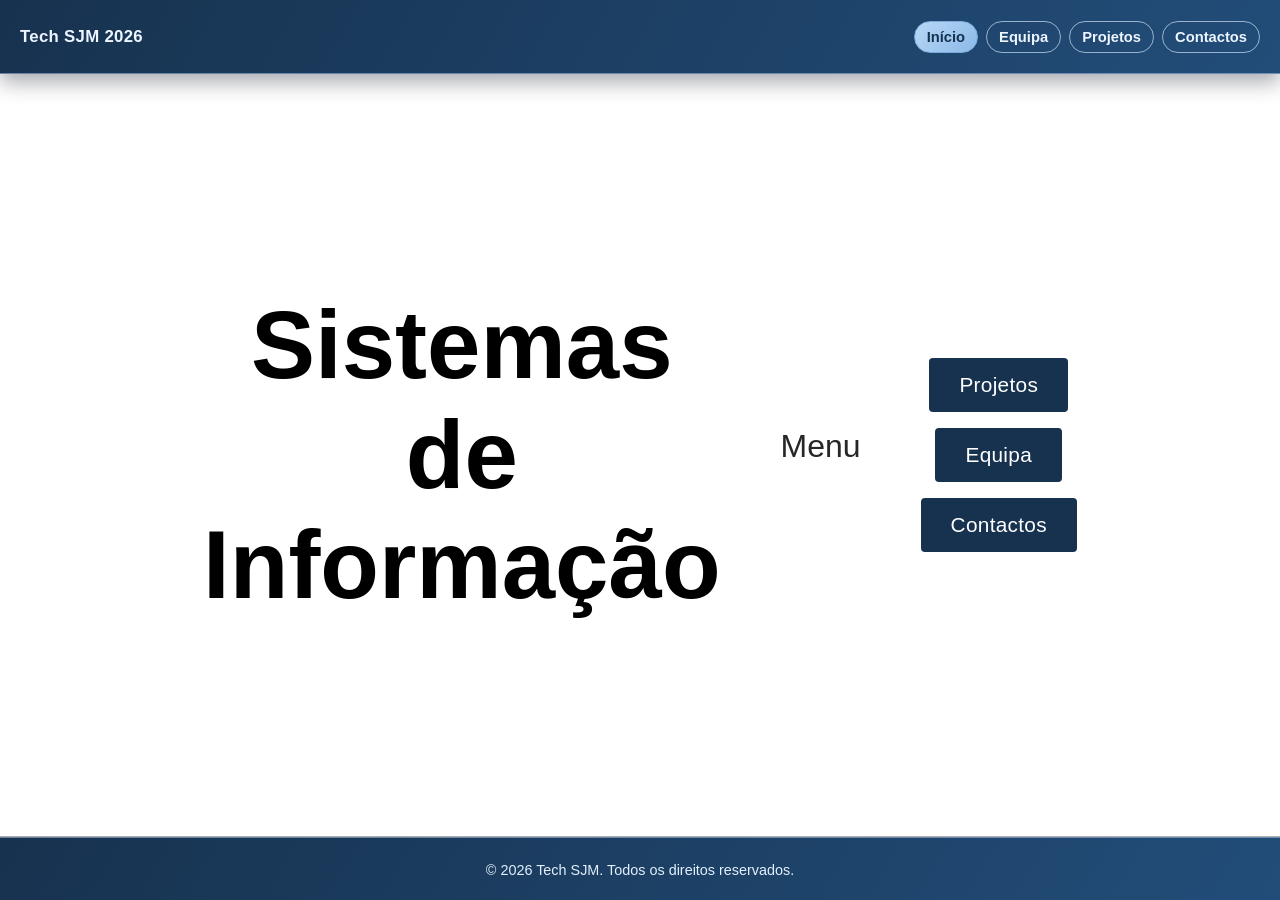
<file: index.html>
<!DOCTYPE html>
<html lang="en">
<head>
    <meta charset="UTF-8">
    <meta name="viewport" content="width=device-width, initial-scale=1.0">
    <link rel="stylesheet" href="css/layout.css">
    <link rel="stylesheet" href="css/styles.css">
    
    <title>Página Principal</title>
</head>
<body class="projects-page has-fixed-layout">
    <nav class="site-menu" aria-label="Menu principal">
        <iframe src="/pages/layout.html?section=menu&page=index" title="Menu principal"></iframe>
    </nav>

<main>
<div class="hero">
    <h1 id="maintitle"> Sistemas de <br>Informação</h1>
    <p class="hero-subtitle"> Menu</p>

 <div class="button-group">
                <button class="btn btn-primary"><a href="/pages/projetos.html">Projetos</a></button>
               
                <button class="btn btn-primary"><a href="/pages/equipa.html">Equipa</a></button>
             
                <button class="btn btn-primary"><a href="/pages/contactos.html">Contactos</a></button>
    </div>
</main>

    <footer class="site-footer">
        <iframe src="../pages/layout.html?section=footer" title="Rodape"></iframe>
    </footer>

</body>
</html>
</file>
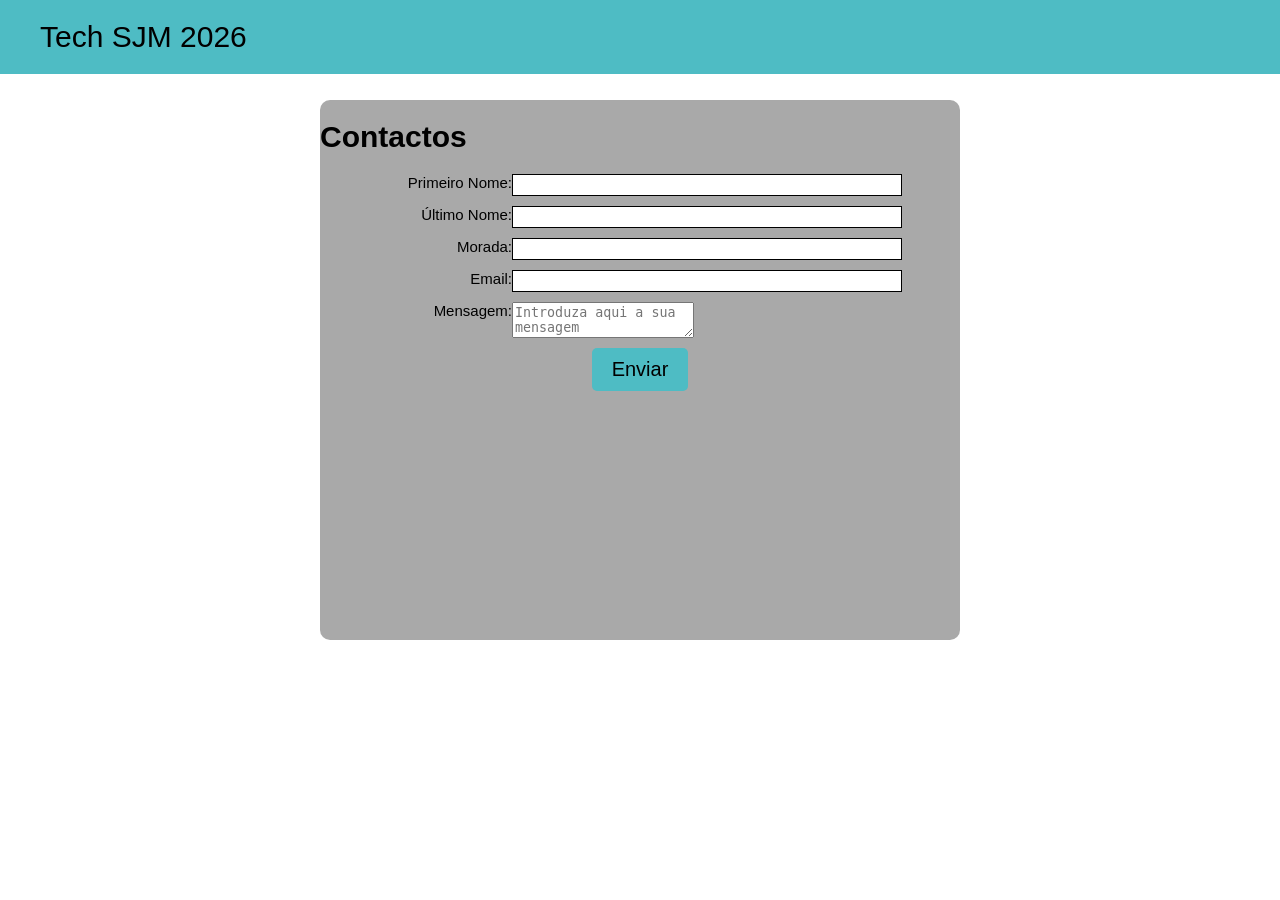
<file: contactos.html>
<!DOCTYPE html>
<html lang="en">
<head>
    <meta charset="UTF-8">
    <meta name="viewport" content="width=device-width, initial-scale=1.0">
    <title>Contactos</title>
</head>
<link rel="stylesheet" href="styles.css">
<body>
    <header> Tech SJM 2026</header>
   <div class = "caixaCorpo">
        <div class="caixaContacto">
            <h1>Contactos</h1>
            <div class="primeiroNome">
                <label for="primeiroNome">Primeiro Nome:</label>
                <input type="text" id="primeiroNome" name="primeiroNome">
            </div>

            <div class="ultimoNome">
                <label for="ultimoNome">Último Nome:</label>
                <input type="text" id="ultimoNome" name="ultimoNome">
            </div>

            <div class="morada">
                <label for="morada"> Morada:</label>
                <input type="text" id="morada" name="morada">
            </div>

            <div class="email">
                <label for="email">Email:</label>
                <input type="email" id="email" name="email">
            </div>

            <div class="mensagem">
                <label for="mensagem">Mensagem:</label>
                <textarea id="mensagem" placeholder="Introduza aqui a sua mensagem" name="mensagem"></textarea>
            </div>

            <div class="botao">
                <button class="btn-submit">Enviar</button>
            </div>
        </div>
   </div>
    
</body>
</html>
</file>
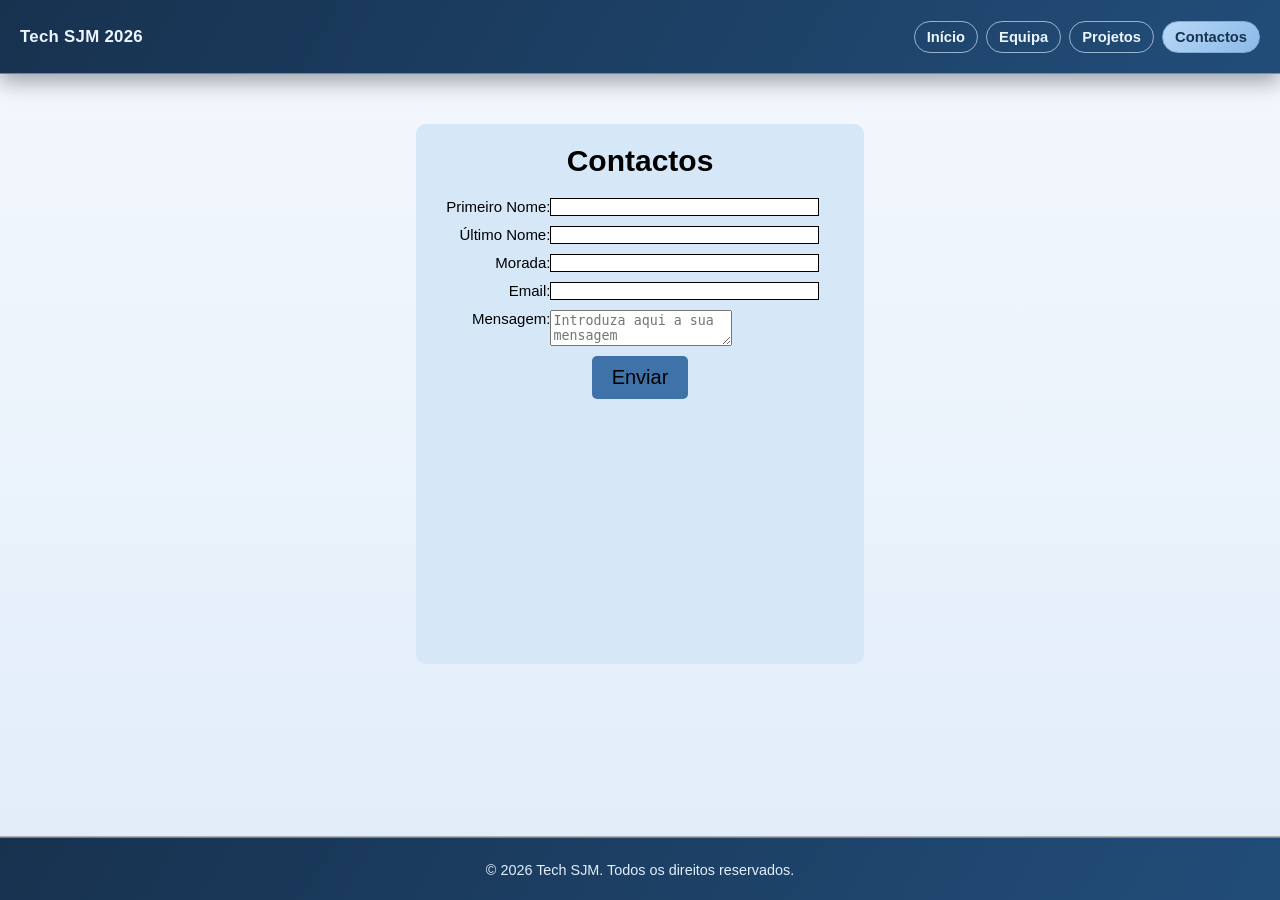
<file: pages/contactos.html>
<head>
    <meta charset="UTF-8">
    <meta name="viewport" content="width=device-width, initial-scale=1.0">
    <title>Projetos</title>
    <link rel="stylesheet" href="../css/layout.css">
    <!-- <link rel="stylesheet" href="../css/styles.css"> -->
    <link rel="stylesheet" href="../css/projetos.css">
    <link rel="stylesheet" href="../css/contactos.css">
</head>
<body class="projects-page has-fixed-layout">
    <nav class="site-menu" aria-label="Menu principal">
        <iframe src="layout.html?section=menu&page=contactos" title="Menu principal"></iframe>
    </nav>
    
   <div class = "caixaCorpo">

        <div class="caixaContacto">
            <div class="tituloContactos"><h1>Contactos</h1></div>
            <div class="primeiroNome">
                <label for="primeiroNome">Primeiro Nome:</label>
                <input type="text" id="primeiroNome" name="primeiroNome">
            </div>

            <div class="ultimoNome">
                <label for="ultimoNome">Último Nome:</label>
                <input type="text" id="ultimoNome" name="ultimoNome">
            </div>

            <div class="morada">
                <label for="morada"> Morada:</label>
                <input type="text" id="morada" name="morada">
            </div>

            <div class="email">
                <label for="email">Email:</label>
                <input type="email" id="email" name="email">
            </div>

            <div class="mensagem">
                <label for="mensagem">Mensagem:</label>
                <textarea id="mensagem" placeholder="Introduza aqui a sua mensagem" name="mensagem"></textarea>
            </div>

            <div id="mensagemStatus"> </div>

            <div class="botao">
                <button id="btnSubmit" class="btn-submit">Enviar</button>
            </div>
        </div>
   </div>
    <footer class="site-footer">
        <iframe src="layout.html?section=footer" title="Rodape"></iframe>
    </footer>
   <script src="../js/contactos.js"></script>

</body>
</html>
</file>
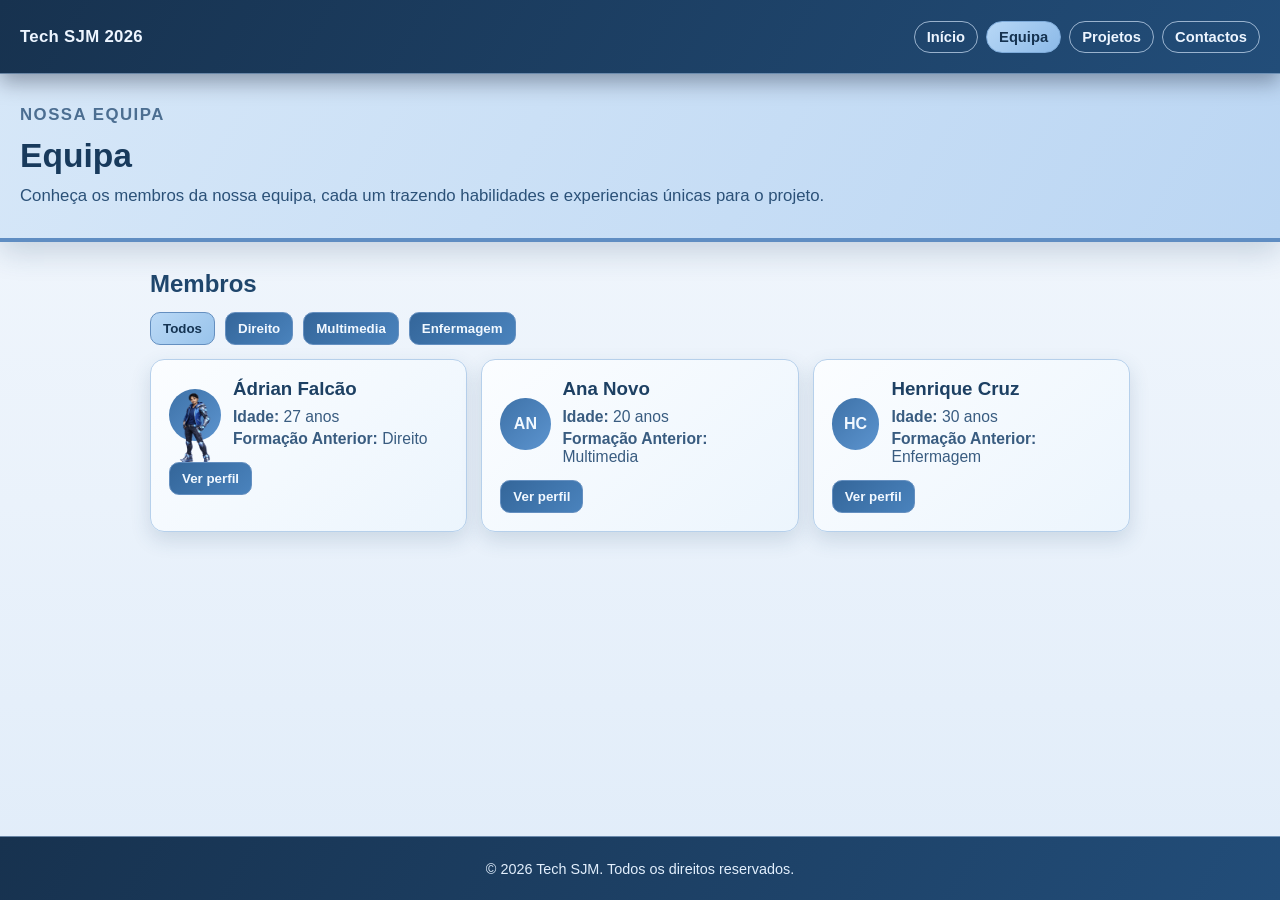
<file: pages/equipa.htm>
<!DOCTYPE html>
<html lang="en">
<head>
    <meta charset="UTF-8">
    <meta name="viewport" content="width=device-width, initial-scale=1.0">
    <title>Equipa</title>
    <link rel="stylesheet" href="../css/layout.css">
    <!-- <link rel="stylesheet" href="../css/styles.css"> -->
    <link rel="stylesheet" href="../css/equipa.css">
</head>
<body class="team-page has-fixed-layout">
    <nav class="site-menu" aria-label="Menu principal">
        <iframe src="layout.html?section=menu&page=equipa" title="Menu principal"></iframe>
    </nav>

    <header class="team-hero">
        <p class="team-kicker">Nossa Equipa</p>
        <h1>Equipa</h1>
        <p>Conheça os membros da nossa equipa, cada um trazendo habilidades e experiencias únicas para o projeto.</p>
    </header>

    <main class="team-content">
        <h2>Membros</h2>
        <div class="team-filters">
            <button class="filter-btn active" type="button" data-filter="all">Todos</button>
            <button class="filter-btn" type="button" data-filter="direito">Direito</button>
            <button class="filter-btn" type="button" data-filter="multimedia">Multimedia</button>
            <button class="filter-btn" type="button" data-filter="enfermagem">Enfermagem</button>
        </div>
        <section class="members-grid">
            <article class="member-card" data-area="direito">
                <div class="member-header">
                    <div class="member-avatar">
                        <img src="../galeria/Avatars/Adrian.png" alt="Foto de Ádrian Falcão">
                    </div>
                    <div class="member-summary">
                        <h3>Ádrian Falcão</h3>
                        <p><strong>Idade:</strong> 27 anos</p>
                        <p><strong>Formação Anterior:</strong> Direito</p>
                    </div>
                </div>
                <div class="member-actions">
                    <button class="filter-btn" type="button" data-member-toggle="adrian">Ver perfil</button>
                </div>
                <div class="member-details" id="adrian">
                    <p>Interesses: lógica, estrutura de conteudo e organização de produto digital.</p>
                </div>
            </article>

            <article class="member-card" data-area="multimedia">
                <div class="member-header">
                    <div class="member-avatar">AN</div>
                    <div class="member-summary">
                        <h3>Ana Novo</h3>
                        <p><strong>Idade:</strong> 20 anos</p>
                        <p><strong>Formação Anterior:</strong> Multimedia</p>
                    </div>
                </div>
                <div class="member-actions">
                    <button class="filter-btn" type="button" data-member-toggle="ana">Ver perfil</button>
                </div>
                <div class="member-details" id="ana">
                    <p>Interesses: design visual, composição gráfica e experiência de utilizador.</p>
                </div>
            </article>

            <article class="member-card" data-area="enfermagem">
                <div class="member-header">
                    <div class="member-avatar">HC</div>
                    <div class="member-summary">
                        <h3>Henrique Cruz</h3>
                        <p><strong>Idade:</strong> 30 anos</p>
                        <p><strong>Formação Anterior:</strong> Enfermagem</p>
                    </div>
                </div>
                <div class="member-actions">
                    <button class="filter-btn" type="button" data-member-toggle="henrique">Ver perfil</button>
                </div>
                <div class="member-details" id="henrique">
                    <p>Interesses: resolucao de problemas, usabilidade e detalhe na execução técnica.</p>
                </div>
            </article>
        </section>
    </main>

    <footer class="site-footer">
        <iframe src="layout.html?section=footer" title="Rodape"></iframe>
    </footer>

<script src="../js/equipa.js"></script>
</body>
</html>
</file>
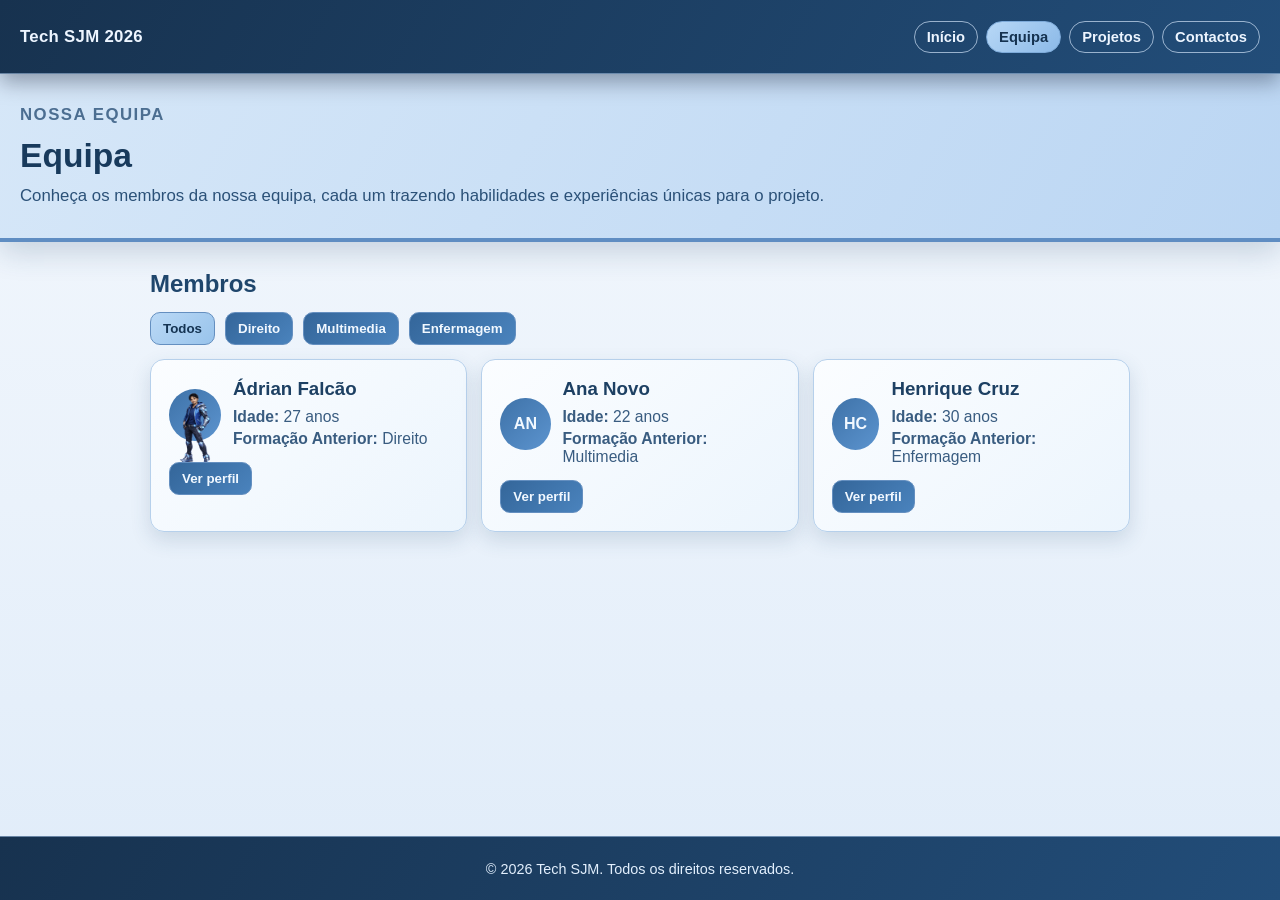
<file: pages/equipa.html>
<!DOCTYPE html>
<html lang="en">
<head>
    <meta charset="UTF-8">
    <meta name="viewport" content="width=device-width, initial-scale=1.0">
    <title>Equipa</title>
    <link rel="stylesheet" href="../css/layout.css">
    <link rel="stylesheet" href="../css/equipa.css">
</head>
<body class="team-page has-fixed-layout">
    <nav class="site-menu" aria-label="Menu principal">
        <iframe src="layout.html?section=menu&page=equipa" title="Menu principal"></iframe>
    </nav>

    <header class="team-hero">
        <p class="team-kicker">Nossa Equipa</p>
        <h1>Equipa</h1>
        <p>Conheça os membros da nossa equipa, cada um trazendo habilidades e experiências únicas para o projeto.</p>
    </header>

    <main class="team-content">
        <h2>Membros</h2>
        <div class="team-filters">
            <button class="filter-btn active" type="button" data-filter="all">Todos</button>
            <button class="filter-btn" type="button" data-filter="direito">Direito</button>
            <button class="filter-btn" type="button" data-filter="multimedia">Multimedia</button>
            <button class="filter-btn" type="button" data-filter="enfermagem">Enfermagem</button>
        </div>
        <section class="members-grid">
            <article class="member-card" data-area="direito">
                <div class="member-header">
                    <div class="member-avatar">
                        <img src="../galeria/Avatars/Adrian.png" alt="Avatar de Ádrian Falcão">
                    </div>
                    <div class="member-summary">
                        <h3>Ádrian Falcão</h3>
                        <p><strong>Idade:</strong> 27 anos</p>
                        <p><strong>Formação Anterior:</strong> Direito</p>
                    </div>
                </div>
                <div class="member-actions">
                    <button class="filter-btn" type="button" data-member-toggle="adrian">Ver perfil</button>
                </div>
                <div class="member-details" id="adrian">
                    <p>Interesses: lógica, estrutura de conteúdo e organização de produto digital.</p>
                </div>
            </article>

            <article class="member-card" data-area="multimedia">
                <div class="member-header">
                    <div class="member-avatar">AN</div>
                    <div class="member-summary">
                        <h3>Ana Novo</h3>
                        <p><strong>Idade:</strong> 22 anos</p>
                        <p><strong>Formação Anterior:</strong> Multimedia</p>
                    </div>
                </div>
                <div class="member-actions">
                    <button class="filter-btn" type="button" data-member-toggle="ana">Ver perfil</button>
                </div>
                <div class="member-details" id="ana">
                    <p>Interesses: design visual, composição gráfica e experiência de utilizador.</p>
                </div>
            </article>

            <article class="member-card" data-area="enfermagem">
                <div class="member-header">
                    <div class="member-avatar">HC</div>
                    <div class="member-summary">
                        <h3>Henrique Cruz</h3>
                        <p><strong>Idade:</strong> 30 anos</p>
                        <p><strong>Formação Anterior:</strong> Enfermagem</p>
                    </div>
                </div>
                <div class="member-actions">
                    <button class="filter-btn" type="button" data-member-toggle="henrique">Ver perfil</button>
                </div>
                <div class="member-details" id="henrique">
                    <p>Interesses: resolução de problemas, usabilidade e detalhe na execução técnica.</p>
                </div>
            </article>
        </section>
    </main>

    <footer class="site-footer">
        <iframe src="layout.html?section=footer" title="Rodapé"></iframe>
    </footer>

<script src="../js/equipa.js"></script>
</body>
</html>
</file>
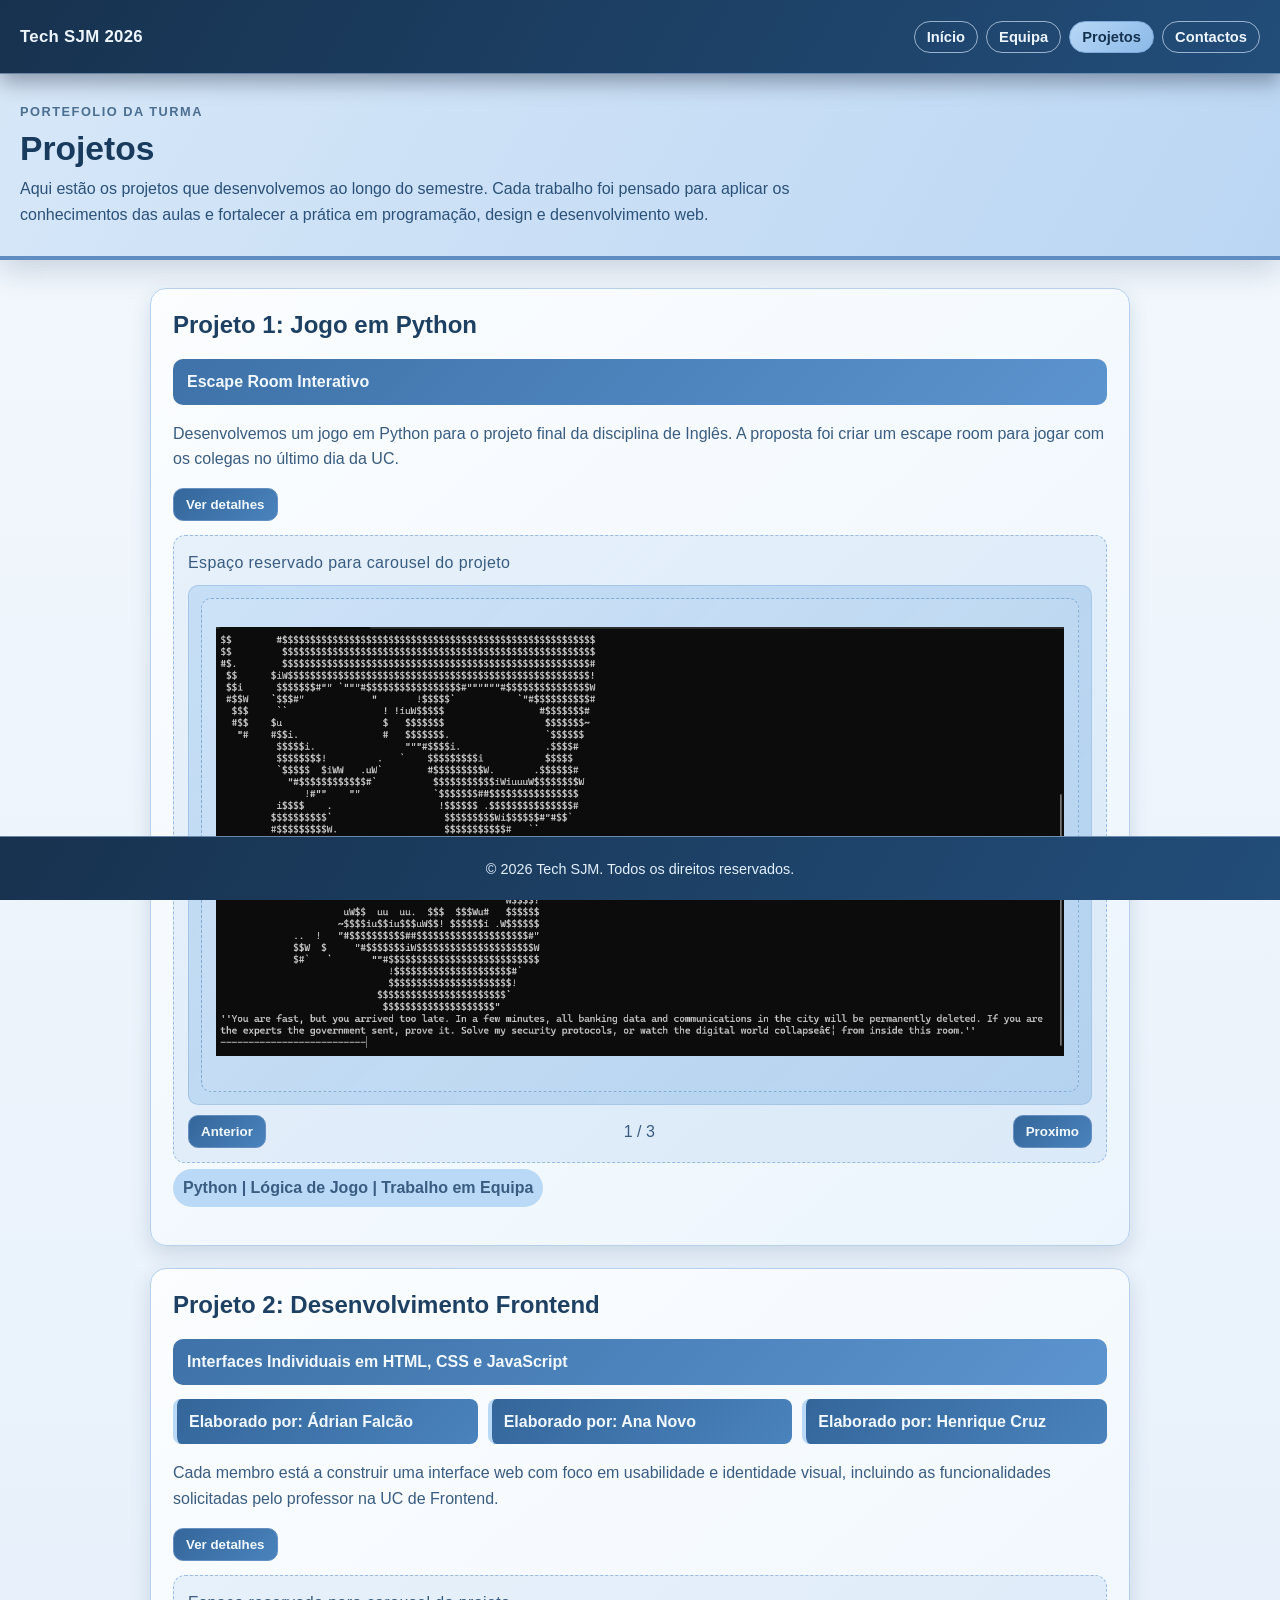
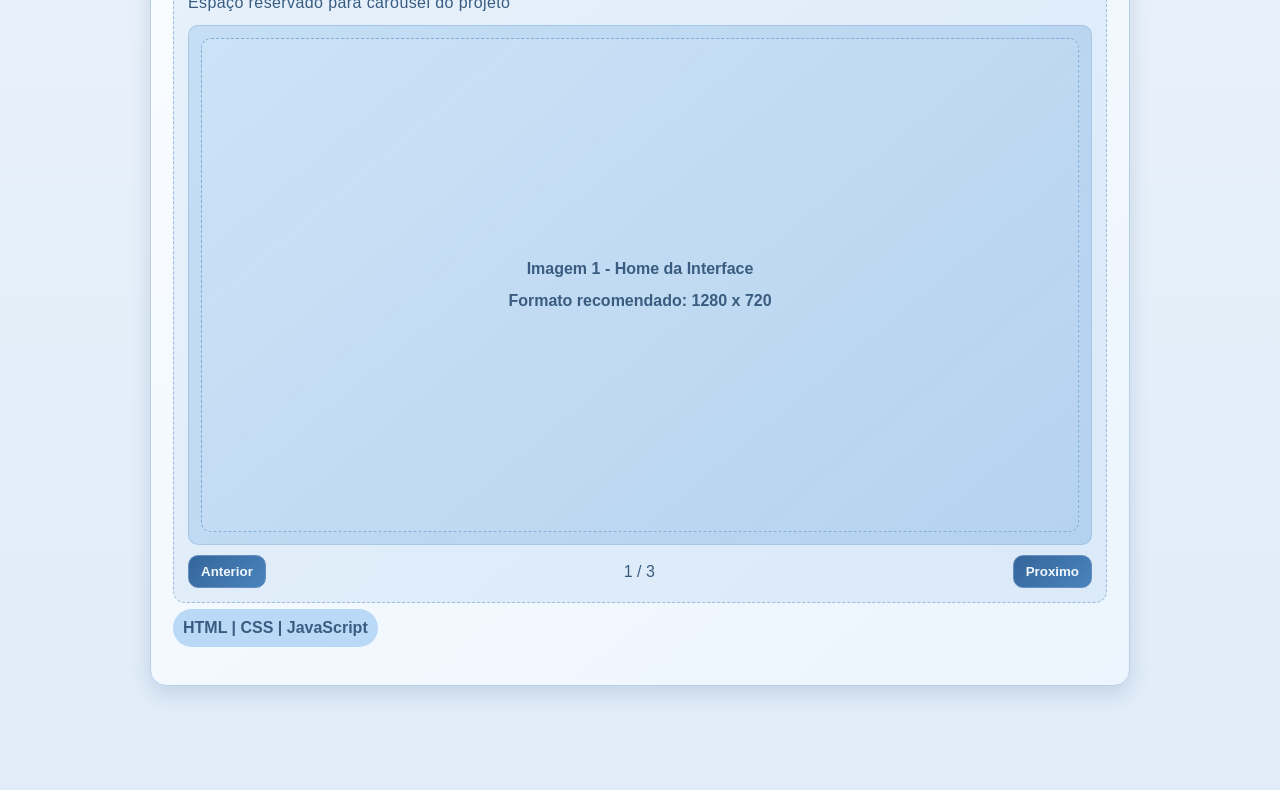
<file: pages/projetos.htm>
<!DOCTYPE html>
<html lang="en">
<head>
    <meta charset="UTF-8">
    <meta name="viewport" content="width=device-width, initial-scale=1.0">
    <title>Projetos</title>
    <link rel="stylesheet" href="../css/layout.css">
    <!-- <link rel="stylesheet" href="../css/styles.css"> -->
    <link rel="stylesheet" href="../css/projetos.css">
</head>
<body class="projects-page has-fixed-layout">
    <nav class="site-menu" aria-label="Menu principal">
        <iframe src="layout.html?section=menu&page=projetos" title="Menu principal"></iframe>
    </nav>

    <header class="projects-hero">
        <p class="projects-kicker">Portefolio da Turma</p>
        <h1>Projetos</h1>
        <p>
            Aqui estão os projetos que desenvolvemos ao longo do semestre. Cada trabalho foi pensado
            para aplicar os conhecimentos das aulas e fortalecer a prática em programação, design e
            desenvolvimento web.
        </p>
    </header>

    <main class="projects-content">
        <section class="project-card">
            <h2>Projeto 1: Jogo em Python</h2>
            <div class="project-media">Escape Room Interativo</div>
            <p>
                Desenvolvemos um jogo em Python para o projeto final da disciplina de Inglês. A proposta
                foi criar um escape room para jogar com os colegas no último dia da UC.
            </p>
            <div class="project-actions">
                <button class="action-btn" type="button" data-toggle="extra-jogo">Ver detalhes</button>
            </div>
            <div class="project-extra" id="extra-jogo">
                <p>Próximos passos: incluir ranking, sistema de pistas e cronometro com pontuação.</p>
            </div>
            <div class="carousel-slot" data-carousel>
                <p class="carousel-title">Espaço reservado para carousel do projeto</p>
                <div class="carousel-track">
                    <div class="carousel-item active">
                        <div class="carousel-frame">
                            <div>
                                <p class="carousel-frame-title"><img src="/galeria/Escape_Room_Inicio.png" alt="Início do Jogo no Terminal" width="100%"></p>
                            </div>
                        </div>
                    </div>
                    <div class="carousel-item">
                        <div class="carousel-frame">
                            <div>
                                <p class="carousel-frame-title"><img src="/galeria/Parte_do_Jogo.png" alt="Parte do Jogo" width="100%"></p>
                            </div>
                        </div>
                    </div>
                    <div class="carousel-item">
                        <div class="carousel-frame">
                            <div>
                                <p class="carousel-frame-title"><img src="/galeria/Fim_de_Jogo.gif" alt="Fim do Jogo" width="100%"></p>
                            </div>
                        </div>
                    </div>
                </div>
                <div class="carousel-controls">
                    <button class="action-btn" type="button" data-carousel-prev>Anterior</button>
                    <p class="carousel-index">1 / 3</p>
                    <button class="action-btn" type="button" data-carousel-next>Proximo</button>
                </div>
            </div>
            <p class="project-tag">Python | Lógica de Jogo | Trabalho em Equipa</p>
        </section>

        <section class="project-card reveal">
            <h2>Projeto 2: Desenvolvimento Frontend</h2>
            <div class="project-media">Interfaces Individuais em HTML, CSS e JavaScript</div>
            <div class="members-grid">
                <p>Elaborado por: Ádrian Falcão</p>
                <p>Elaborado por: Ana Novo</p>
                <p>Elaborado por: Henrique Cruz</p>
            </div>
            <p>
                Cada membro está a construir uma interface web com foco em usabilidade e identidade
                visual, incluindo as funcionalidades solicitadas pelo professor na UC de Frontend.
            </p>
            <div class="project-actions">
                <button class="action-btn" type="button" data-toggle="extra-frontend">Ver detalhes</button>
            </div>
            <div class="project-extra" id="extra-frontend">
                <p>Próximos passos: adicionar menu responsivo, formularios validados e modo acessivel.</p>
            </div>
            <div class="carousel-slot" data-carousel>
                <p class="carousel-title">Espaço reservado para carousel do projeto</p>
                <div class="carousel-track">
                    <div class="carousel-item active">
                        <div class="carousel-frame">
                            <div>
                                <p class="carousel-frame-title">Imagem 1 - Home da Interface</p>
                                <p class="carousel-frame-meta">Formato recomendado: 1280 x 720</p>
                            </div>
                        </div>
                    </div>
                    <div class="carousel-item">
                        <div class="carousel-frame">
                            <div>
                                <p class="carousel-frame-title">Imagem 2 - Funcionalidades</p>
                                <p class="carousel-frame-meta">Formato recomendado: 1280 x 720</p>
                            </div>
                        </div>
                    </div>
                    <div class="carousel-item">
                        <div class="carousel-frame">
                            <div>
                                <p class="carousel-frame-title">Imagem 3 - Versao Mobile</p>
                                <p class="carousel-frame-meta">Formato recomendado: 1280 x 720</p>
                            </div>
                        </div>
                    </div>
                </div>
                <div class="carousel-controls">
                    <button class="action-btn" type="button" data-carousel-prev>Anterior</button>
                    <p class="carousel-index">1 / 3</p>
                    <button class="action-btn" type="button" data-carousel-next>Proximo</button>
                </div>
            </div>
            <p class="project-tag">HTML | CSS | JavaScript</p>
        </section>
    </main>

    <footer class="site-footer">
        <iframe src="layout.html?section=footer" title="Rodape"></iframe>
    </footer>

<script src="../js/projetos.js"></script>
</body>
</html>
</file>
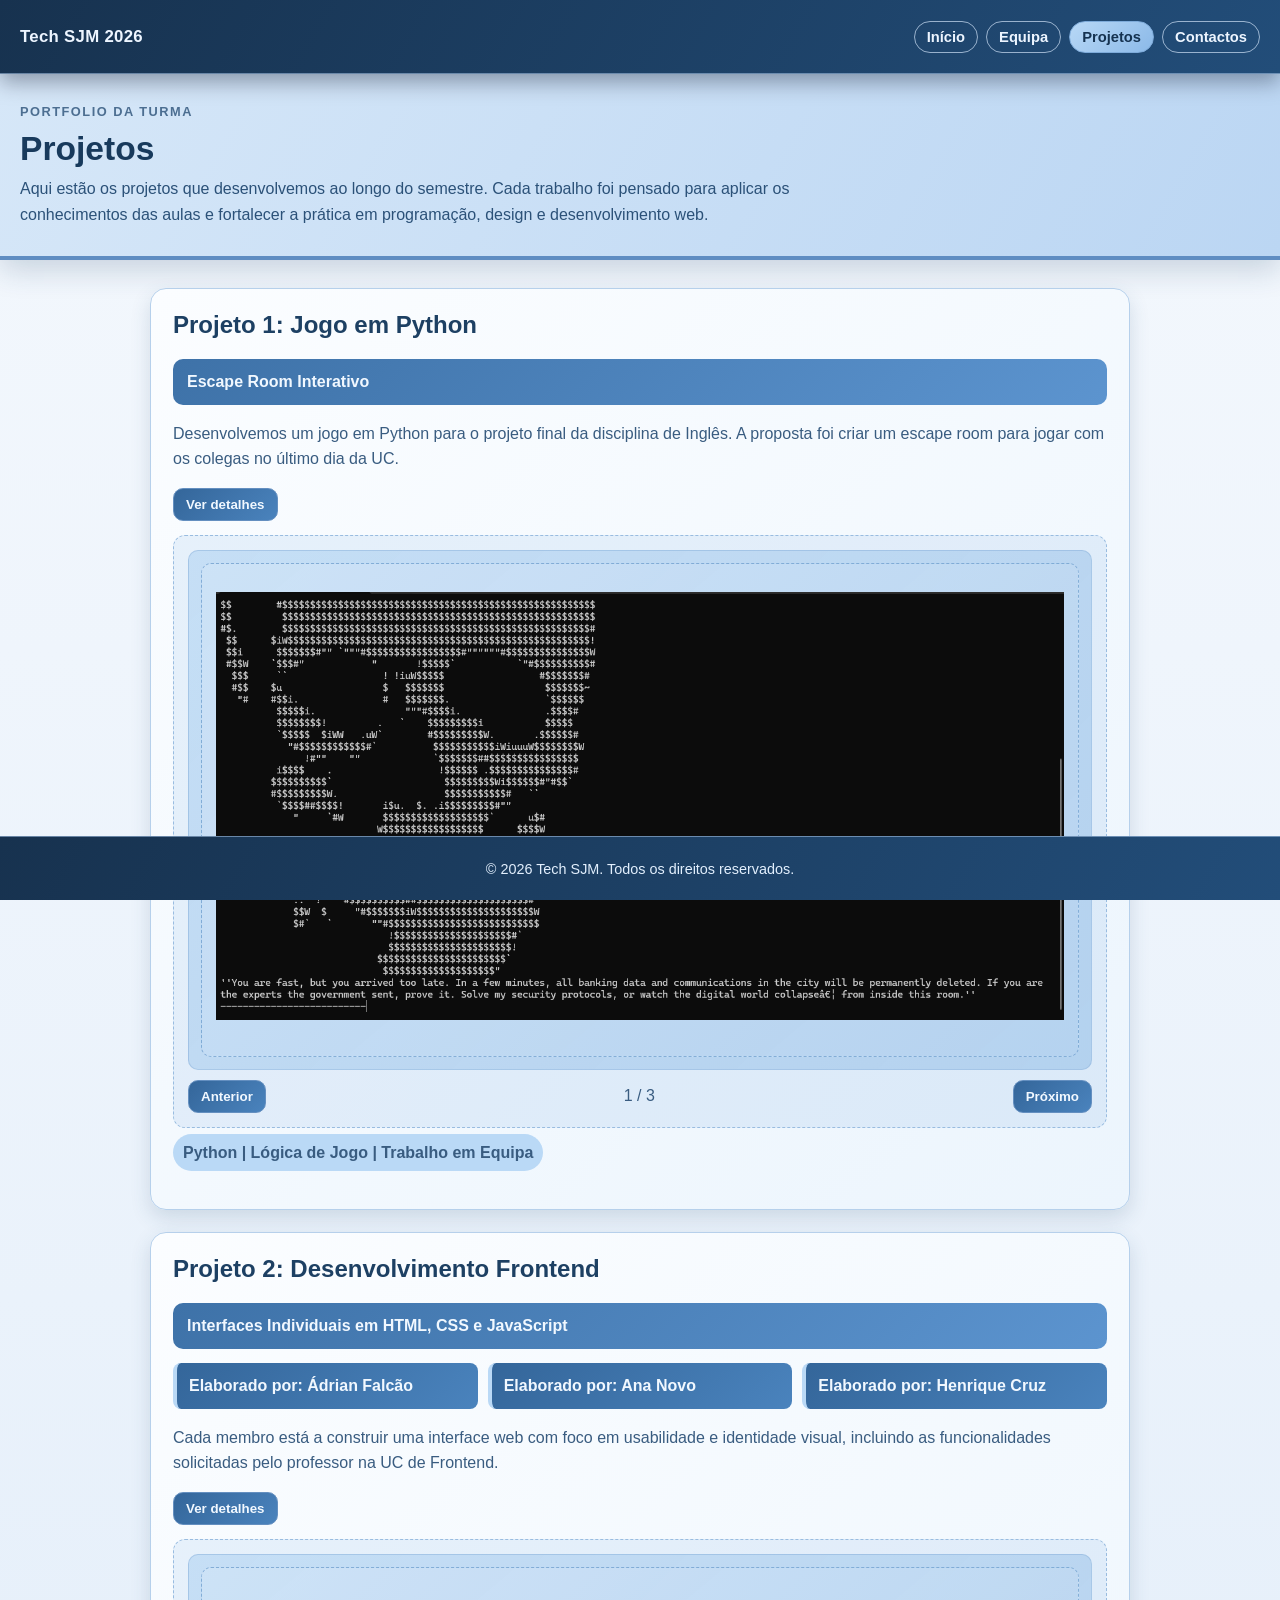
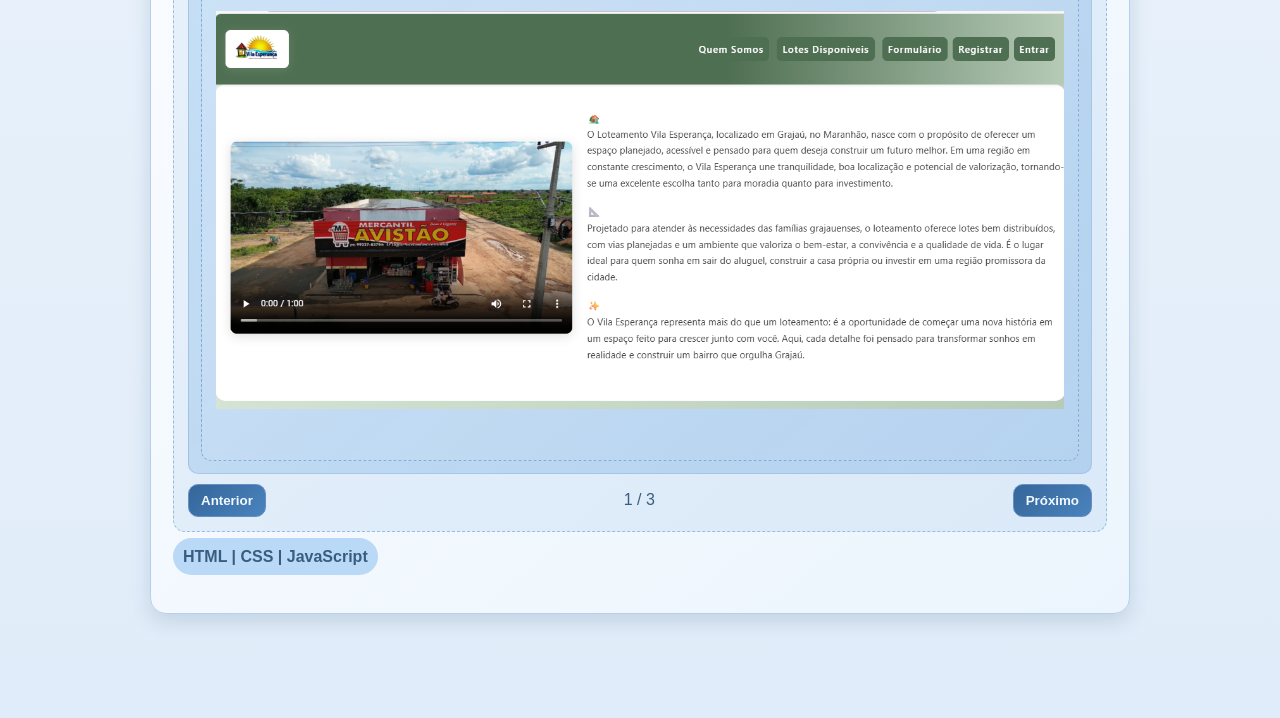
<file: pages/projetos.html>
<!DOCTYPE html>
<html lang="en">
<head>
    <meta charset="UTF-8">
    <meta name="viewport" content="width=device-width, initial-scale=1.0">
    <title>Projetos</title>
    <link rel="stylesheet" href="../css/layout.css">
    <!-- <link rel="stylesheet" href="../css/styles.css"> -->
    <link rel="stylesheet" href="../css/projetos.css">
</head>
<body class="projects-page has-fixed-layout">
    <nav class="site-menu" aria-label="Menu principal">
        <iframe src="layout.html?section=menu&page=projetos" title="Menu principal"></iframe>
    </nav>

    <header class="projects-hero">
        <p class="projects-kicker">Portfolio da Turma</p>
        <h1>Projetos</h1>
        <p>
            Aqui estão os projetos que desenvolvemos ao longo do semestre. Cada trabalho foi pensado
            para aplicar os conhecimentos das aulas e fortalecer a prática em programação, design e
            desenvolvimento web.
        </p>
    </header>

    <main class="projects-content">
        <section class="project-card">
            <h2>Projeto 1: Jogo em Python</h2>
            <div class="project-media">Escape Room Interativo</div>
            <p>
                Desenvolvemos um jogo em Python para o projeto final da disciplina de Inglês. A proposta
                foi criar um escape room para jogar com os colegas no último dia da UC.
            </p>
            <div class="project-actions">
                <button class="action-btn" type="button" data-toggle="extra-jogo">Ver detalhes</button>
            </div>
            <div class="project-extra" id="extra-jogo">
                <p>Próximos passos: incluir ranking, sistema de pistas e cronômetro com pontuação.</p>
            </div>
            <div class="carousel-slot" data-carousel>
                <div class="carousel-track">
                    <div class="carousel-item active">
                        <div class="carousel-frame">
                            <div>
                                <p class="carousel-frame-title"><img src="../galeria/Escape_Room_Inicio.png" alt="Início do Jogo no Terminal" width="100%"></p>
                            </div>
                        </div>
                    </div>
                    <div class="carousel-item">
                        <div class="carousel-frame">
                            <div>
                                <p class="carousel-frame-title"><img src="../galeria/Parte_do_Jogo.png" alt="Parte do Jogo" width="100%"></p>
                            </div>
                        </div>
                    </div>
                    <div class="carousel-item">
                        <div class="carousel-frame">
                            <div>
                                <p class="carousel-frame-title"><img src="../galeria/Fim_de_Jogo.gif" alt="Fim do Jogo" width="100%"></p>
                            </div>
                        </div>
                    </div>
                </div>
                <div class="carousel-controls">
                    <button class="action-btn" type="button" data-carousel-prev>Anterior</button>
                    <p class="carousel-index">1 / 3</p>
                    <button class="action-btn" type="button" data-carousel-next>Próximo</button>
                </div>
            </div>
            <p class="project-tag">Python | Lógica de Jogo | Trabalho em Equipa</p>
        </section>

        <section class="project-card reveal">
            <h2>Projeto 2: Desenvolvimento Frontend</h2>
            <div class="project-media">Interfaces Individuais em HTML, CSS e JavaScript</div>
            <div class="members-grid">
                <p>Elaborado por: Ádrian Falcão</p>
                <p>Elaborado por: Ana Novo</p>
                <p>Elaborado por: Henrique Cruz</p>
            </div>
            <p>
                Cada membro está a construir uma interface web com foco em usabilidade e identidade
                visual, incluindo as funcionalidades solicitadas pelo professor na UC de Frontend.
            </p>
            <div class="project-actions">
                <button class="action-btn" type="button" data-toggle="extra-frontend">Ver detalhes</button>
            </div>
            <div class="project-extra" id="extra-frontend">
                <p>Próximos passos: adicionar menu responsivo, formulários validados e modo acessível.</p>
            </div>
            <div class="carousel-slot" data-carousel>
                <div class="carousel-track">
                    <div class="carousel-item active">
                        <div class="carousel-frame">
                            <div>
                                <p class="carousel-frame-title"><img src="../galeria/Loteamento_Hero.png" alt="Loteamento Hero" width="100%"></p>
                            </div>
                        </div>
                    </div>
                    <div class="carousel-item">
                        <div class="carousel-frame">
                            <div>
                                <p class="carousel-frame-title"><img src="../galeria/Sobre.png" alt="Sobre" width="100%"></p>
                            </div>
                        </div>
                    </div>
                    <div class="carousel-item">
                        <div class="carousel-frame">
                            <div>
                                <p class="carousel-frame-title"><img src="../galeria/Formulario.png" alt="Formulario" width="100%"></p>
                            </div>
                        </div>
                    </div>
                </div>
                <div class="carousel-controls">
                    <button class="action-btn" type="button" data-carousel-prev>Anterior</button>
                    <p class="carousel-index">1 / 3</p>
                    <button class="action-btn" type="button" data-carousel-next>Próximo</button>
                </div>
            </div>
            <p class="project-tag">HTML | CSS | JavaScript</p>
        </section>
    </main>

    <footer class="site-footer">
        <iframe src="layout.html?section=footer" title="Rodape"></iframe>
    </footer>

<script src="../js/projetos.js"></script>
</body>
</html>
</file>
<file: css/layout.css>
body.has-fixed-layout {
    padding-top: 74px;
    padding-bottom: 64px;
    box-sizing: border-box;
}

.site-menu {
    position: fixed;
    top: 0;
    left: 0;
    width: 100%;
    height: 74px;
    z-index: 1000;
    padding: 0;
    box-sizing: border-box;
    box-shadow: 0 8px 20px rgba(2, 10, 30, 0.35);
    overflow: hidden;
}

.site-menu iframe {
    width: 100%;
    height: 100%;
    border: 0;
    display: block;
}

.site-footer {
    position: fixed;
    bottom: 0;
    left: 0;
    width: 100%;
    height: 64px;
    z-index: 1000;
    padding: 0;
    box-sizing: border-box;
    overflow: hidden;
}

.site-footer iframe {
    width: 100%;
    height: 100%;
    border: 0;
    display: block;
}

@media (max-width: 680px) {
    body.has-fixed-layout {
        padding-top: 108px;
        padding-bottom: 64px;
    }

    .site-menu {
        height: 108px;
    }
}

body {
            margin: 0;
            font-family: Verdana, Geneva, Tahoma, sans-serif;
        }

        .menu-view {
            display: none;
            height: 74px;
            box-sizing: border-box;
            justify-content: space-between;
            align-items: center;
            gap: 18px;
            padding: 14px 20px;
            background: linear-gradient(120deg, rgb(23, 50, 79) 0%, rgb(34, 77, 121) 100%);
            border-bottom: 1px solid rgba(171, 201, 234, 0.55);
            color: rgb(237, 245, 255);
        }

        .site-brand {
            margin: 0;
            font-size: 1.05rem;
            font-weight: 700;
            letter-spacing: 0.3px;
        }

        .site-menu-links {
            display: flex;
            flex-wrap: wrap;
            gap: 8px;
        }

        .site-menu-links a {
            color: rgb(237, 245, 255);
            text-decoration: none;
            font-size: 0.92rem;
            font-weight: 700;
            border: 1px solid rgba(206, 224, 245, 0.7);
            border-radius: 999px;
            padding: 7px 12px;
            transition: filter 180ms ease, transform 180ms ease;
        }

        .site-menu-links a:hover {
            filter: brightness(1.12);
            transform: translateY(-1px);
        }

        .site-menu-links a[aria-current="page"] {
            background: linear-gradient(135deg, rgb(184, 216, 246) 0%, rgb(139, 185, 232) 100%);
            color: rgb(21, 50, 80);
            border-color: rgb(126, 171, 218);
        }

        .footer-view {
            display: none;
            height: 64px;
            box-sizing: border-box;
            place-items: center;
            background: linear-gradient(120deg, rgb(23, 50, 79) 0%, rgb(34, 77, 121) 100%);
            border-top: 1px solid rgba(171, 201, 234, 0.55);
            color: rgb(226, 239, 253);
            font-size: 0.9rem;
            padding: 12px 14px;
        }

        .footer-view p {
            margin: 0;
        }

        @media (max-width: 680px) {
            .menu-view {
                height: 108px;
                flex-direction: column;
                align-items: flex-start;
                gap: 10px;
                padding: 12px 14px;
            }

            .site-brand {
                font-size: 0.98rem;
            }

            .site-menu-links {
                width: 100%;
            }
        }
</file>
<file: css/styles.css>
/*animação fade-in*/

@keyframes fadein {
  0% {
    transform: translateY(20%);
    opacity: 0;
  }
  100% {
    transform: translateY(0%);
    opacity: 1;
  }
}

/*catalogo cores*/
:root{
--cyan: #4ebcc4;
--darkcyan:#008b8b;
--black: #000000;
--white: #FFFFFF;
--grey:#272727;
--darkblue:rgb(23, 50, 79);
}

/*--------------------------------------------------------------------------------------------------------------------------------------*/
/*elementos html*/
body{
    background-color:var(--white);
    margin:auto;
    display:flex;
    flex-direction:column;
    min-height:100vh;
}

p{
    font-size:20px;
    color:var(--black);
    font-family:Verdana, Geneva, Tahoma, sans-serif;
}

header{
    padding:20px;
    align-self: flex-start;
    background:linear-gradient(120deg, rgb(207, 227, 248) 0%, rgb(159, 196, 234) 100%);
    color:var(--black);
    font-family:'Gill Sans', 'Gill Sans MT', Calibri, 'Trebuchet MS', sans-serif;
    font-size:30px;
}

/*--------------------------------------------------------------------------------------------------------------------------------------*
/*titulo principal*/

#maintitle {
    font-size:6rem;
    font-family:Verdana, Geneva, Tahoma, sans-serif;
    color:var(--black);
}

main {
    flex: 1;
    display: flex;
    align-items:center;
    justify-content: center;
    padding: 40px 20px;
    animation: 0.7s fadein;
}
 
footer {
    text-align: center;
    padding: 24px 20px;
    font-size: 0.85rem;
    color: var(--black);
    border-top: 1px solid #acacac;
    font-family:Verdana, Geneva, Tahoma, sans-serif;
    background-color:#e3e3e3;
}
/*--------------------------------------------------------------------------------------------------------------------------------------*/
/*hero*/

.hero {
    display:flex;
    flex-direction:row;
    align-items:center;
    text-align: center;
    justify-content:center;
    max-width: 700px;
    width: 100%;
    gap:60px;
}
 
.hero-title {
    font-family:Verdana, Geneva, Tahoma, sans-serif;
    font-size: clamp(3rem, 8vw, 6rem);
    font-weight: 800;
    line-height: 1.05;
    letter-spacing: -2px;
    color: var(--black);
    margin-bottom: 16px;
}
 
.hero-title span {
    color: var(--cyan);
}
 
.hero-subtitle {
    font-size: clamp(1rem, 3vw, 2rem);
    font-weight: 300;
    color: var(--grey);
    margin-bottom: 48px;
    line-height: 1.6;
}
/*--------------------------------------------------------------------------------------------------------------------------------------*/
/* BOTOES */
.button-group {
    display: flex;
    gap: 16px;
    justify-content: center;
    flex-wrap: wrap;
}
 
.btn {
    font-family: Verdana, Geneva, Tahoma, sans-serif;
    font-size: 1.3rem;
    font-weight: 500;
    padding: 15px 30px;
    border-radius: 4px;
    border: none;
    cursor: pointer;
    transition: all 0.2s ease;
    letter-spacing: 0.3px;
}
 
.btn-primary {
    background-color: var(--darkblue);
    color: var(--white);
    text-decoration: none;
}
 
.btn-primary:hover {
    background-color: var(--darkcyan);
    transform: translateY(-2px);
}

a{
    text-decoration: none;
    color:var(--white);
}


/*--------------------------------------------------------------------------------------------------------------------------------------*/
/*PÁGINA DOS CONTACTOS*/

.caixaCorpo{
    align-content: center;
    display: flex;
    flex-direction: row;
    justify-content: center;
    width: 100%;
    height: 60vh;
    margin-top: 2%;
    font-family: Verdana, Geneva, Tahoma, sans-serif;
    font-size: 15px;
}

.caixaContacto {
    background-color: darkgrey;
    border-radius: 10px;
    display: flex;
    flex-direction: column;
    width: 50%;
    height: 100%;
}

.primeiroNome, .ultimoNome,  .morada,  .email, .mensagem, .botao {
    display: flex;
    flex-direction: row;
    width: 100%;
}

.primeiroNome label, .ultimoNome label, .morada label, .email label, .mensagem label {
    width: 30%;
    text-align: right;
}

/* Inputs ocupam o resto */
.primeiroNome input, .ultimoNome input,.morada input, .email input {
    width: 60%;
    margin-bottom: 10px;
    border-color: black;
    border-width: 1px;
    border-style: solid;
    height: 2vh;
}

#mensagem textarea{
    height: 20vh;
    min-width: 60%;
    max-width: none;
}

.botao{
    align-items: center;
    width: 100%;
    height: 50%;
}

@media (max-width: 600px) {
    .hero {
     flex-direction: column;   /* stacks on mobile */
        align-items: center;
        text-align: center;
    }

    #maintitle{
        font-size:3.5rem;
    }

    .hero-subtitle{
        font-size: 1.5rem;
    }

    .button-group{
        flex-direction: column;
    }
}
</file>
<file: styles.css>
:root{
--cyan: #4ebcc4;
--darkcyan:#008b8b;
--black: #000000;
--white: #FFFFFF;
--grey:#272727;
}

body{
    background-color:var(--white);
    margin:auto;
    display:flex;
    flex-direction:column;
    min-height:100vh;
}

p{
    font-size:20px;
    color:var(--black);
    font-family:Verdana, Geneva, Tahoma, sans-serif;
}

header{
    display:flex;
    flex-direction:column;
    padding: 20px 40px;
    background-color:var(--cyan);
    font-family:'Gill Sans', 'Gill Sans MT', Calibri, 'Trebuchet MS', sans-serif;
    font-size:30px;
}

#maintitle {
    font-size:6rem;
    font-family:Verdana, Geneva, Tahoma, sans-serif;
    color:var(--black);
    

}

main {
    flex: 1;
    display: flex;
    align-items: center;
    justify-content: center;
    padding: 40px 20px;
}
 
.hero {
    text-align: center;
    max-width: 700px;
    width: 100%;
}
 
.hero-title {
    font-family:Verdana, Geneva, Tahoma, sans-serif;
    font-size: clamp(3rem, 8vw, 6rem);
    font-weight: 800;
    line-height: 1.05;
    letter-spacing: -2px;
    color: var(--black);
    margin-bottom: 16px;
}
 
.hero-title span {
    color: var(--cyan);
}
 
.hero-subtitle {
    font-size: clamp(1rem, 2.5vw, 1.25rem);
    font-weight: 300;
    color: var(--grey);
    margin-bottom: 48px;
    line-height: 1.6;
}
 
/* ── BUTTONS ── */
.button-group {
    display: flex;
    gap: 16px;
    justify-content: center;
    flex-wrap: wrap;
}
 
.btn {
    font-family: Verdana, Geneva, Tahoma, sans-serif;
    font-size: 0.95rem;
    font-weight: 400;
    padding: 14px 32px;
    border-radius: 4px;
    border: none;
    cursor: pointer;
    transition: all 0.2s ease;
    letter-spacing: 0.3px;
}
 
.btn-primary {
    background-color: var(--cyan);
    color: var(--black);
}
 
.btn-primary:hover {
    background-color: var(--darkcyan);
    transform: translateY(-2px);
}


footer {
    text-align: center;
    padding: 24px 20px;
    font-size: 0.85rem;
    color: rgb(0, 0, 0);
    border-top: 1px solid var(--grey);
}

/*--------------------------------------------------------------------------------------------------------------------------------------*/
/*PÁGINA DOS CONTACTOS*/

.caixaCorpo{
    align-content: center;
    display: flex;
    flex-direction: row;
    justify-content: center;
    width: 100%;
    height: 60vh;
    margin-top: 2%;
    font-family: Verdana, Geneva, Tahoma, sans-serif;
    font-size: 15px;
}

.caixaContacto {
    background-color: darkgrey;
    border-radius: 10px;
    display: flex;
    flex-direction: column;
    width: 50%;
    height: 100%;
}

.primeiroNome, .ultimoNome,  .morada,  .email, .mensagem, .botao {
    display: flex;
    flex-direction: row;
    width: 100%;
}

.primeiroNome label, .ultimoNome label, .morada label, .email label, .mensagem label {
    width: 30%;
    text-align: right;
}

/* Inputs ocupam o resto */
.primeiroNome input, .ultimoNome input,.morada input, .email input {
    width: 60%;
    margin-bottom: 10px;
    border-color: black;
    border-width: 1px;
    border-style: solid;
    height: 2vh;
}

#mensagem textarea{
    height: 20vh;
    min-width: 60%;
    max-width: none;
}

.botao{
    align-items: center;
    justify-content: center;
    margin-top: 10px;
}

.btn-submit {
    background-color: var(--cyan);
    color: var(--black);
    border: none;
    padding: 10px 20px;
    border-radius: 5px;
    cursor: pointer;
    font-family: Verdana, Geneva, Tahoma, sans-serif;
    font-size: 20px;
}

.btn-submit:hover {
    background-color: var(--darkcyan);
    transform: translateY(-2px);
}
</file>
<file: css/projetos.css>
body.projects-page {
            margin: 0;
            min-height: 100vh;
            background: linear-gradient(180deg, rgb(244, 248, 253) 0%, rgb(234, 242, 251) 56%, rgb(224, 236, 249) 100%);
            font-family: Verdana, Geneva, Tahoma, sans-serif;
        }

        .projects-hero {
            background: linear-gradient(120deg, rgb(214, 231, 248) 0%, rgb(187, 214, 243) 100%);
            border-bottom: 4px solid rgb(95, 141, 194);
            box-shadow: 0 10px 28px rgba(31, 68, 107, 0.2);
            padding: 28px 20px;
        }

        .projects-hero h1 {
            margin: 8px 0;
            font-size: 2.1rem;
            color: rgb(24, 58, 92);
        }

        .projects-hero p {
            margin: 0;
            max-width: 820px;
            line-height: 1.6;
            color: rgb(43, 81, 120);
        }

        .projects-kicker {
            letter-spacing: 1.5px;
            text-transform: uppercase;
            font-size: 0.8rem;
            font-weight: 700;
            opacity: 0.8;
        }

        .projects-content {
            width: min(980px, 92%);
            margin: 28px auto 40px;
            display: grid;
            gap: 22px;
            padding: 0;
        }

        .project-card {
            background: linear-gradient(140deg, rgb(251, 253, 255) 0%, rgb(236, 245, 253) 100%);
            border: 1px solid rgb(182, 208, 235);
            border-radius: 16px;
            padding: 22px;
            box-shadow: 0 8px 20px rgba(45, 78, 112, 0.16);
            animation: card-rise 500ms ease-out both;
            transition: transform 220ms ease, box-shadow 220ms ease;
        }

        .project-card.reveal {
            opacity: 0;
            transform: translateY(16px);
            animation: none;
            transition: opacity 450ms ease, transform 450ms ease, box-shadow 220ms ease;
        }

        .project-card.reveal.is-visible {
            opacity: 1;
            transform: translateY(0);
        }

        .project-card:hover {
            transform: translateY(-4px);
            box-shadow: 0 14px 26px rgba(40, 72, 104, 0.24);
        }

        .project-card h2 {
            margin-top: 0;
            color: rgb(29, 64, 99);
        }

        .project-card p {
            font-size: 1rem;
            color: rgb(57, 92, 128);
            line-height: 1.6;
        }

        .project-media {
            background: linear-gradient(135deg, rgb(62, 114, 168) 0%, rgb(92, 148, 207) 100%);
            color: rgb(241, 248, 255);
            padding: 14px;
            border-radius: 10px;
            font-weight: 700;
            margin-bottom: 14px;
        }

        .members-grid {
            display: grid;
            grid-template-columns: repeat(auto-fit, minmax(210px, 1fr));
            gap: 10px;
            margin-bottom: 12px;
        }

        .members-grid p {
            background: linear-gradient(135deg, rgb(52, 102, 154) 0%, rgb(74, 131, 189) 100%);
            border-left: 4px solid rgb(186, 217, 246);
            padding: 10px 12px;
            border-radius: 8px;
            margin: 0;
            font-weight: 600;
            color: rgb(241, 248, 255);
        }

        .project-tag {
            display: inline-block;
            margin-top: 6px;
            background-color: rgb(186, 217, 246);
            color: rgb(21, 52, 83);
            padding: 6px 10px;
            border-radius: 999px;
            font-size: 0.9rem;
            font-weight: 700;
        }

        .project-actions {
            display: flex;
            flex-wrap: wrap;
            gap: 10px;
            margin: 12px 0;
        }

        .action-btn {
            border: 1px solid rgb(100, 143, 192);
            background: linear-gradient(135deg, rgb(52, 102, 154) 0%, rgb(74, 131, 189) 100%);
            color: rgb(241, 248, 255);
            border-radius: 10px;
            padding: 8px 12px;
            cursor: pointer;
            font-weight: 700;
            transition: transform 180ms ease, filter 180ms ease;
        }

        .action-btn:hover {
            transform: translateY(-2px);
            filter: brightness(1.1);
        }

        .project-extra {
            margin-top: 10px;
            border-left: 3px solid rgb(95, 141, 194);
            padding-left: 12px;
            display: none;
        }

        .project-extra.open {
            display: block;
        }

        .carousel-slot {
            margin-top: 14px;
            padding: 14px;
            border: 1px dashed rgb(153, 188, 224);
            border-radius: 12px;
            background: linear-gradient(140deg, rgba(227, 238, 250, 0.85) 0%, rgba(215, 231, 247, 0.85) 100%);
        }

        .carousel-title {
            margin: 0 0 10px;
            font-size: 0.95rem;
            color: rgb(54, 94, 133);
            letter-spacing: 0.4px;
        }

        .carousel-track {
            min-height: 120px;
            border-radius: 10px;
            border: 1px solid rgba(141, 180, 220, 0.5);
            background: linear-gradient(135deg, rgba(190, 218, 244, 0.82) 0%, rgba(168, 202, 235, 0.78) 100%);
            display: grid;
            place-items: center;
            text-align: center;
            padding: 12px;
            color: rgb(31, 63, 98);
            font-weight: 700;
        }

        .carousel-item {
            display: none;
            width: 100%;
        }

        .carousel-item.active {
            display: block;
        }

        .carousel-frame {
            width: 100%;
            aspect-ratio: 16 / 9;
            border-radius: 10px;
            border: 1px dashed rgba(113, 160, 207, 0.78);
            background: linear-gradient(140deg, rgba(205, 226, 246, 0.95) 0%, rgba(181, 210, 239, 0.92) 100%);
            display: grid;
            place-items: center;
            padding: 14px;
            box-sizing: border-box;
        }

        .carousel-frame-title {
            margin: 0;
            font-size: 1rem;
            color: rgb(31, 63, 98);
            font-weight: 700;
        }

        .carousel-frame-meta {
            margin: 6px 0 0;
            color: rgb(61, 102, 141);
            font-size: 0.86rem;
            font-weight: 600;
        }

        .carousel-controls {
            margin-top: 10px;
            display: flex;
            justify-content: space-between;
            align-items: center;
            gap: 8px;
        }

        .carousel-index {
            color: rgb(54, 94, 133);
            font-size: 0.9rem;
            margin: 0;
        }

        @keyframes card-rise {
            from {
                opacity: 0;
                transform: translateY(10px);
            }

            to {
                opacity: 1;
                transform: translateY(0);
            }
        }

        @media (max-width: 680px) {
            .projects-hero h1 {
                font-size: 1.7rem;
            }

            .project-card {
                padding: 16px;
            }
        }
</file>
<file: css/contactos.css>
/*catalogo cores*/
:root{
--cyan: #4ebcc4;
--darkcyan:#008b8b;
--black: #000000;
--white: #FFFFFF;
--grey:#272727;
}

/*--------------------------------------------------------------------------------------------------------------------------------------*/
/*elementos html*/
body{
    background-color:var(--white);
    margin:auto;
    display:flex;
    flex-direction:column;
    min-height:100vh;
}

p{
    font-size:20px;
    color:var(--black);
    font-family:Verdana, Geneva, Tahoma, sans-serif;
}

header{
    display:flex;
    flex-direction:column;
    padding: 20px 40px;
    background-color:var(--cyan);
    font-family:'Gill Sans', 'Gill Sans MT', Calibri, 'Trebuchet MS', sans-serif;
    font-size:30px;
}

/*--------------------------------------------------------------------------------------------------------------------------------------*
/*titulo principal*/

#maintitle {
    font-size:6rem;
    font-family:Verdana, Geneva, Tahoma, sans-serif;
    color:var(--black);
    

}

main {
    flex: 1;
    display: flex;
    align-items: center;
    justify-content: center;
    padding: 40px 20px;
}
 
footer {
    text-align: center;
    padding: 24px 20px;
    font-size: 0.85rem;
    color: var(--black);
    border-top: 1px solid #acacac;
    font-family:Verdana, Geneva, Tahoma, sans-serif;
    font-size:15px;
    background-color:#e3e3e3;
}
/*--------------------------------------------------------------------------------------------------------------------------------------*/
/*hero*/

.hero {
    text-align: center;
    max-width: 700px;
    width: 100%;
}
 
.hero-title {
    font-family:Verdana, Geneva, Tahoma, sans-serif;
    font-size: clamp(3rem, 8vw, 6rem);
    font-weight: 800;
    line-height: 1.05;
    letter-spacing: -2px;
    color: var(--black);
    margin-bottom: 16px;
}
 
.hero-title span {
    color: var(--cyan);
}
 
.hero-subtitle {
    font-size: clamp(2rem, 3vw, 1.25rem);
    font-weight: 300;
    color: var(--grey);
    margin-bottom: 48px;
    line-height: 1.6;
}
/*--------------------------------------------------------------------------------------------------------------------------------------*/
/* BOTOES */
.button-group {
    display: flex;
    gap: 16px;
    justify-content: center;
    flex-wrap: wrap;
}
 
.btn {
    font-family: Verdana, Geneva, Tahoma, sans-serif;
    font-size: 1.3rem;
    font-weight: 500;
    padding: 15px 30px;
    border-radius: 4px;
    border: none;
    cursor: pointer;
    transition: all 0.2s ease;
    letter-spacing: 0.3px;
}
 
.btn-primary {
    background-color: var(--cyan);
    color: var(--black);
}
 
.btn-primary:hover {
    background-color: var(--darkcyan);
    transform: translateY(-2px);
}


footer {
    text-align: center;
    padding: 24px 20px;
    font-size: 0.85rem;
    color: var(--black);
    border-top: 1px solid #acacac;
    font-family:Verdana, Geneva, Tahoma, sans-serif;
    font-size:15px;
    background-color:#e3e3e3;
}

/*--------------------------------------------------------------------------------------------------------------------------------------*/
/*PÁGINA DOS CONTACTOS*/

.caixaCorpo{
    align-content: center;
    display: flex;
    flex-direction: row;
    justify-content: center;
    width: 100%;
    height: 60vh;
    margin-top: 50px;
    font-family: Verdana, Geneva, Tahoma, sans-serif;
    font-size: 15px;
}

.caixaContacto {
    background-color:  rgb(214, 231, 248);
    border-radius: 10px;
    display: flex;
    flex-direction: column;
    width: 35%;
    height: 100%;
}

.tituloContactos{
    display: flex;
    align-items: center;
    justify-content: center;
}

.primeiroNome, .ultimoNome,  .morada,  .email, .mensagem, .botao {
    display: flex;
    flex-direction: row;
    width: 100%;
}

.primeiroNome label, .ultimoNome label, .morada label, .email label, .mensagem label {
    width: 30%;
    text-align: right;
}

/* Inputs ocupam o resto */
.primeiroNome input, .ultimoNome input,.morada input, .email input {
    width: 60%;
    margin-bottom: 10px;
    border-color: black;
    border-width: 1px;
    border-style: solid;
    height: 2vh;
}

#mensagem textarea{
    height: 20vh;
    min-width: 60%;
    max-width: none;
}

.botao{
    align-items: center;
    justify-content: center;
    margin-top: 10px;
}

.btn-submit {
    background-color: rgb(62, 114, 168);
    color: var(--black);
    border: none;
    padding: 10px 20px;
    border-radius: 5px;
    cursor: pointer;
    font-family: Verdana, Geneva, Tahoma, sans-serif;
    font-size: 20px;
}

.btn-submit:hover {
    background-color: rgb(30, 57, 87);
    transform: translateY(-2px);
}

#mensagemStatus {
    align-self: center;
    margin-top: 15px;
    padding: 12px;
    border-radius: 8px;
    display: none;
    font-weight: bold;
}

.sucesso {
    background-color: #d4edda;
    color: #155724;
    border: 1px solid #c3e6cb;
}

.erro {
    background-color: #f8d7da;
    color: #721c24;
    border: 1px solid #f5c6cb;
}

.tituloContactos{
    display: flex;
    align-items: center;
    justify-content: center;
}
</file>
<file: css/equipa.css>
body.team-page {
            margin: 0;
            min-height: 100vh;
            background: linear-gradient(180deg, rgb(244, 248, 253) 0%, rgb(234, 242, 251) 56%, rgb(224, 236, 249) 100%);
            font-family: Verdana, Geneva, Tahoma, sans-serif;
        }

        .team-hero {
            display: flex;
            flex-direction: column;
            background: linear-gradient(120deg, rgb(214, 231, 248) 0%, rgb(187, 214, 243) 100%);
            border-bottom: 4px solid rgb(95, 141, 194);
            box-shadow: 0 10px 28px rgba(31, 68, 107, 0.2);
            padding: 28px 20px;
        }

        .team-hero h1 {
            margin: 8px 0;
            color: rgb(24, 58, 92);
            font-size: 2.1rem;
        }

        .team-hero p {
            margin: 0;
            max-width: 840px;
            line-height: 1.6;
            color: rgb(43, 81, 120);
            font-size: 1.05rem;
        }

        .team-kicker {
            letter-spacing: 1.5px;
            text-transform: uppercase;
            font-size: 0.8rem;
            font-weight: 700;
            opacity: 0.8;
            margin: 0;
        }

        .team-content {
            width: min(980px, 92%);
            margin: 28px auto 40px;
        }

        .team-content h2 {
            color: rgb(31, 70, 108);
            margin-bottom: 14px;
        }

        .team-filters {
            display: flex;
            flex-wrap: wrap;
            gap: 10px;
            margin-bottom: 14px;
        }

        .filter-btn {
            border: 1px solid rgb(100, 143, 192);
            background: linear-gradient(135deg, rgb(52, 102, 154) 0%, rgb(74, 131, 189) 100%);
            color: rgb(241, 248, 255);
            border-radius: 10px;
            padding: 8px 12px;
            cursor: pointer;
            font-weight: 700;
            transition: transform 180ms ease, filter 180ms ease;
        }

        .filter-btn:hover {
            transform: translateY(-2px);
            filter: brightness(1.1);
        }

        .filter-btn.active {
            background: linear-gradient(135deg, rgb(186, 217, 246) 0%, rgb(152, 195, 235) 100%);
            color: rgb(21, 52, 83);
        }

        .members-grid {
            display: grid;
            grid-template-columns: repeat(auto-fit, minmax(240px, 1fr));
            gap: 14px;
        }

        .member-card {
            background: linear-gradient(140deg, rgb(251, 253, 255) 0%, rgb(236, 245, 253) 100%);
            border: 1px solid rgb(182, 208, 235);
            border-radius: 14px;
            padding: 18px;
            box-shadow: 0 8px 20px rgba(45, 78, 112, 0.16);
            transition: transform 220ms ease, box-shadow 220ms ease;
            animation: card-rise 500ms ease-out both;
        }

        .member-header {
            display: flex;
            flex-direction: row;
            align-items: center;
            gap: 12px;
            margin-bottom: 8px;
        }

        .member-summary p {
            margin: 3px 0;
            font-size: 0.95rem;
        }

        .member-header .member-avatar {
            margin-bottom: 0;
        }

        .member-card:hover {
            transform: translateY(-4px);
            box-shadow: 0 14px 26px rgba(40, 72, 104, 0.24);
        }

        .member-avatar {
            width: 52px;
            height: 52px;
            border-radius: 50%;
            background: linear-gradient(135deg, rgb(62, 114, 168) 0%, rgb(92, 148, 207) 100%);
            color: rgb(241, 248, 255);
            display: grid;
            place-items: center;
            font-weight: 700;
            margin-bottom: 10px;
        }

        .member-avatar img {
            width: 100%;
            height: 100%;
            object-fit: cover;
            border-radius: 50%;
            display: block;
        }

        .member-card h3 {
            margin: 0 0 8px;
            color: rgb(29, 64, 99);
        }

        .member-card p {
            margin: 4px 0;
            color: rgb(57, 92, 128);
            font-size: 0.98rem;
        }

        .member-actions {
            margin-top: 10px;
        }

        .member-details {
            display: none;
            margin-top: 10px;
            padding: 10px;
            border-radius: 10px;
            background: rgba(211, 229, 247, 0.65);
            border-left: 3px solid rgb(95, 141, 194);
        }

        .member-details.open {
            display: block;
        }

        .member-card.is-hidden {
            display: none;
        }

        @keyframes card-rise {
            from {
                opacity: 0;
                transform: translateY(10px);
            }

            to {
                opacity: 1;
                transform: translateY(0);
            }
        }

        @media (max-width: 680px) {
            .team-hero h1 {
                font-size: 1.7rem;
            }

            .member-card {
                padding: 15px;
            }

            .member-header {
                align-items: flex-start;
            }
        }
</file>
